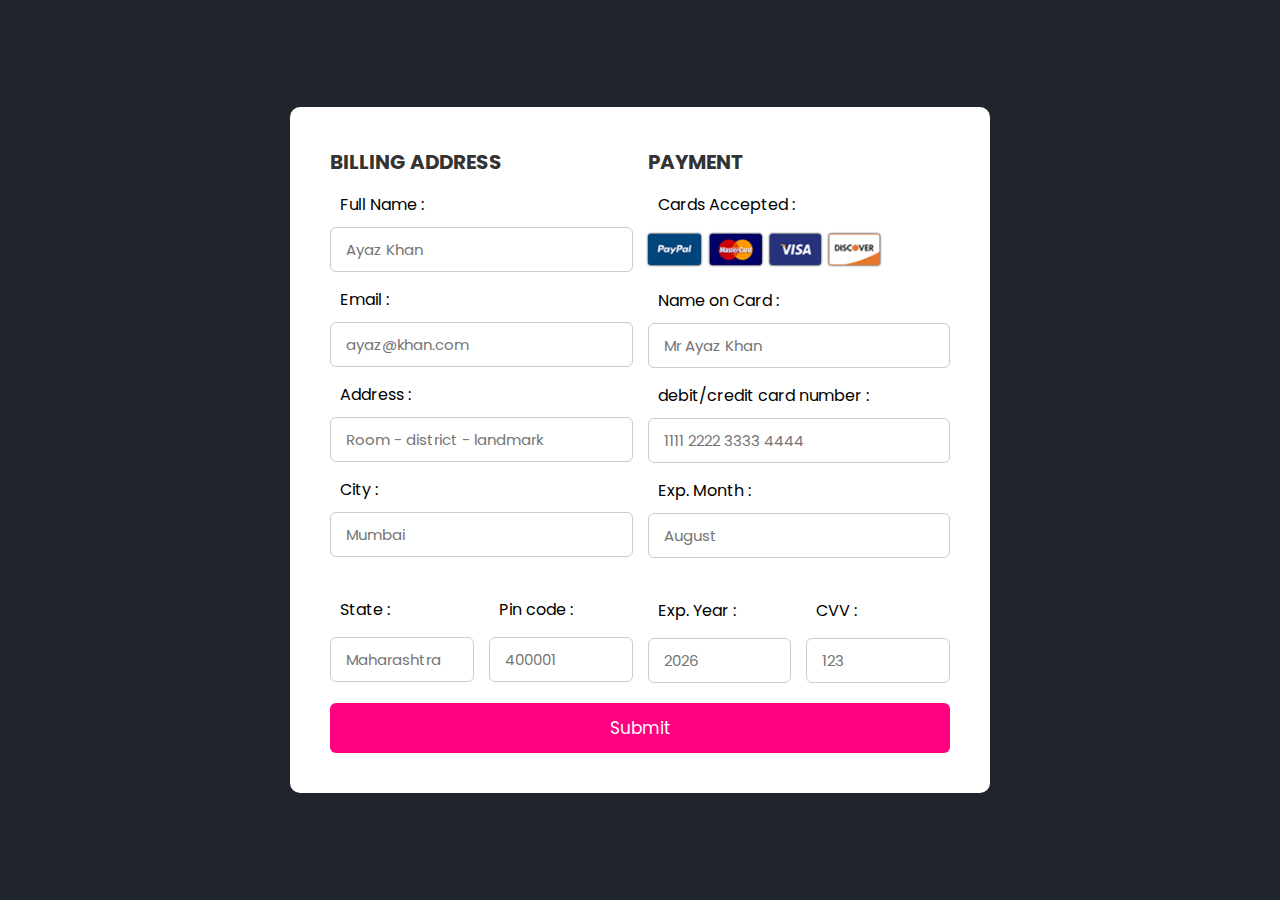
<file: payment.html>
<!DOCTYPE html>
<html lang="en">
<head>
    <meta charset="UTF-8">
    <meta http-equiv="X-UA-Compatilbe" content="IE=edge">
    <meta name="viewport" content="width=device-width, initial-scale=1.0">
    <title>Payment Gateway</title>
    <link rel="shortcut icon" href="images/fav-card.png" type="image/x-icon">
    <link rel="stylesheet" href="payment.css">
</head>
<body>

    <div class="container">
        <form action="">
            <div class="row">
                <div class="column">
                    <h3 class="title">Billing Address</h3>
                    <div class="input-box">
                        <span>Full Name :</span>
                        <input type="text" placeholder="Ayaz Khan">
                    </div>
                    <div class="input-box">
                        <span>Email :</span>
                        <input type="email" placeholder="ayaz@khan.com">
                    </div>
                    <div class="input-box">
                        <span>Address :</span>
                        <input type="text" placeholder="Room - district - landmark">
                    </div>
                    <div class="input-box">
                        <span>City :</span>
                        <input type="text" placeholder="Mumbai">
                    </div>

                    <div class="flex">
                        <div class="input-box">
                            <span>State :</span>
                            <input type="text" placeholder="Maharashtra">
                        </div>
                        <div class="input-box">
                            <span>Pin code :</span>
                            <input type="text" placeholder="400001">
                        </div>
                    </div>
                </div>

                <div class="column">
                    <h3 class="title">Payment</h3>
                    <div class="input-box">
                        <span>Cards Accepted :</span>
                        <img src="images/imgcards.png" alt="">
                    </div>
                    <div class="input-box">
                        <span>Name on Card :</span>
                        <input type="text" placeholder="Mr Ayaz Khan">
                    </div>
                    <div class="input-box">
                        <span>debit/credit card number :</span>
                        <input type="text" placeholder="1111 2222 3333 4444">
                    </div>
                    <div class="input-box">
                        <span>Exp. Month :</span>
                        <input type="text" placeholder="August">
                    </div>

                    <div class="flex">
                        <div class="input-box">
                            <span>Exp. Year :</span>
                            <input type="number" placeholder="2026">
                        </div>
                        <div class="input-box">
                            <span>CVV :</span>
                            <input type="number" placeholder="123">
                        </div>
                    </div>
                </div>
            </div>
            <button type="submit" class="btn">Submit</button>
        </form>
    </div>
    
</body>
</html>
</file>
<file: payment.css>
@import url('https://fonts.googleapis.com/css?family=Poppins:300,400,500,600,700,800,900&display=swap');

*
{
    margin: 0;
    padding: 0;
    box-sizing: border-box;
    font-family: 'Poppins', sans-serif;
}

.container{
    display: flex;
    align-items: center;
    justify-content: center;
    min-height: 100vh;
    background: #1f242d;
    padding: 25px;
}
.container form{
    width: 700px;
    padding: 40px;
    background: #fff;
    border-radius: 10px;
}
form .row{
    display: flex;
    gap: 15px;
    flex-wrap: wrap;
}

.row .column{
    flex: 1 1 250px;
}

.column .title{
    font-size: 20px;
    color: #333;
    text-transform: uppercase;
    margin-bottom: 5px;
}
.column .input-box{
    margin: 15px 0;
}

.input-box span{
    display: block;
    margin: 10px;
}
.input-box input{
    width: 100%;
    padding: 10px 15px;
    border: 1px solid #ccc;
    border-radius: 6px;
    font-size: 15px;
}

.column .flex{
    display: flex;
    gap: 15px;
}

.flex input{
    margin-top: 5px;
}

.input-box img{
    height: 34px;
    margin-top: 5px;
    filter: drop-shadow(0 0 1px #000);
}

form .btn{
    width: 100%;
    padding: 12px;
    background: #ff0080;
    outline: none;
    border: none;
    border-radius: 6px;
    font-size: 17px;
    color: #fff;
    margin-top: 5px;
    cursor: pointer;
}
form .btn:hover{
    background: #c20061;
}
</file>
